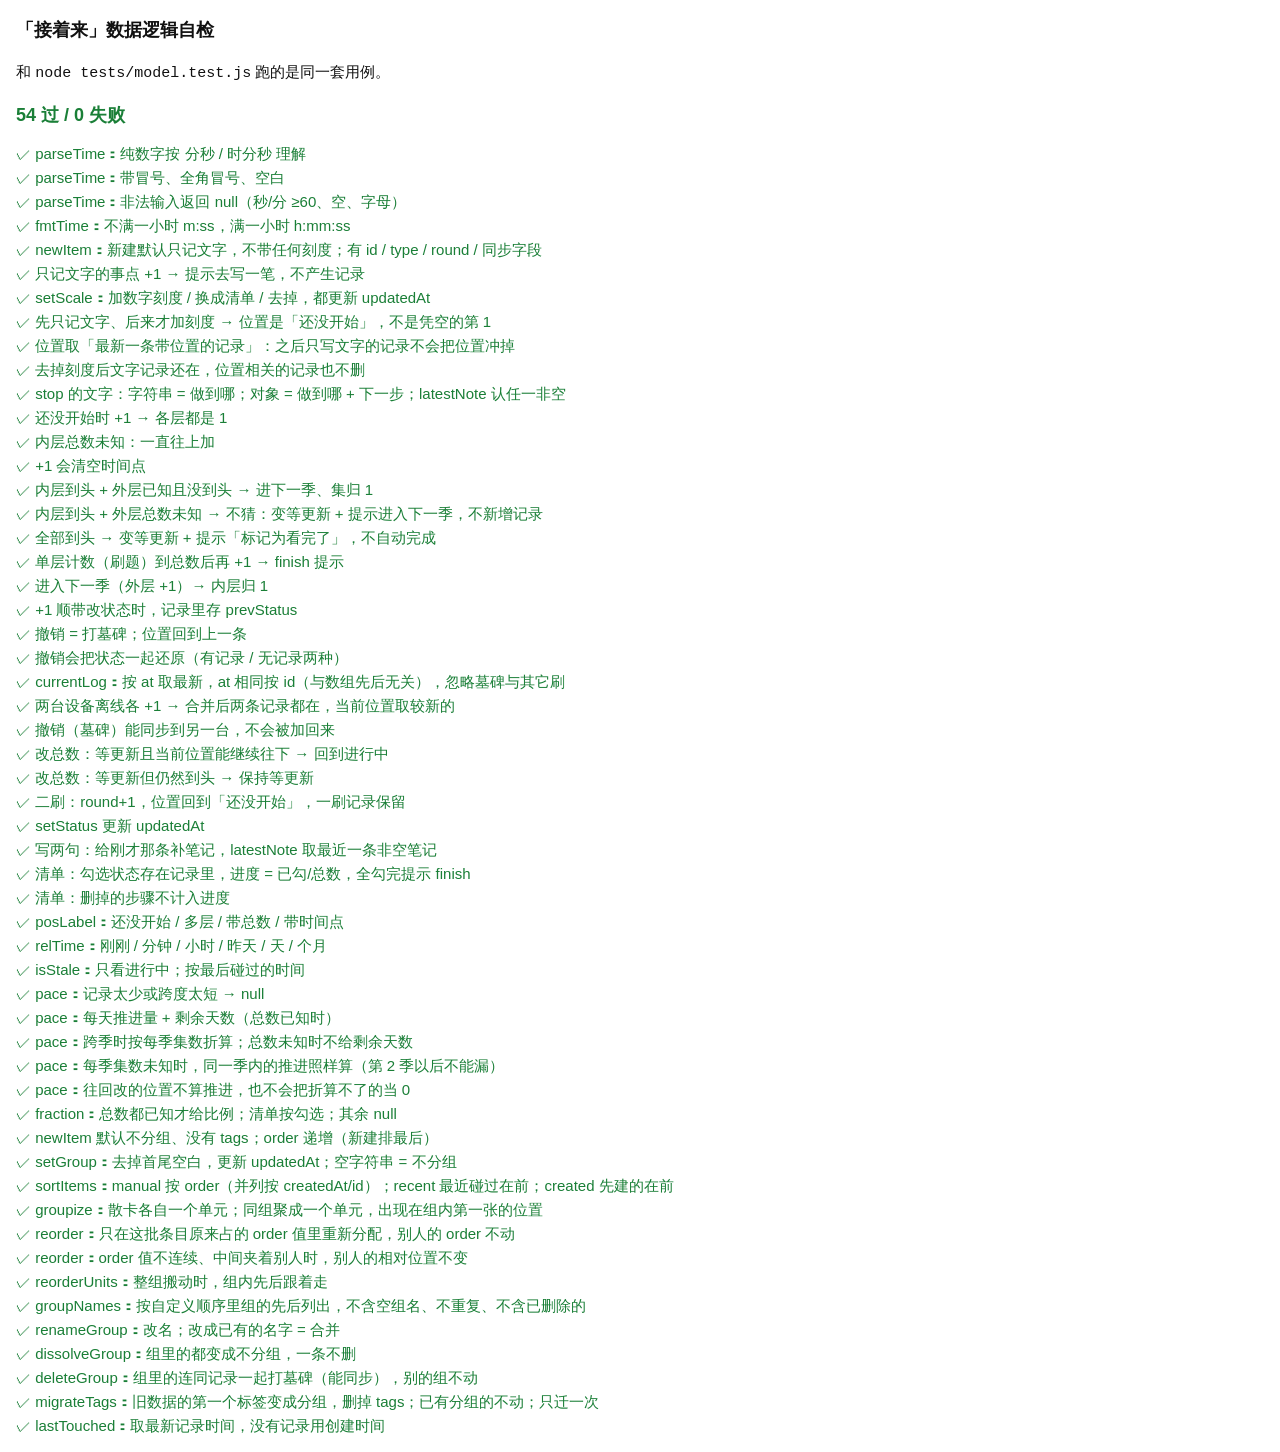
<file: tests/model.html>
<!doctype html>
<html lang="zh-CN">
<head>
<meta charset="utf-8">
<meta name="viewport" content="width=device-width,initial-scale=1">
<title>数据逻辑自检</title>
<style>
  body{font:15px/1.6 -apple-system,"PingFang SC","Microsoft YaHei",sans-serif;margin:16px;background:#fff;color:#111}
  h1{font-size:18px}
  .p{color:#1a7f37}.f{color:#c9352b;font-weight:600}
  pre{white-space:pre-wrap;margin:0 0 0 1.5em;color:#c9352b}
  @media (prefers-color-scheme:dark){body{background:#111;color:#eee}.p{color:#5fd07a}.f,pre{color:#ff8a80}}
</style>
</head>
<body>
<h1>「接着来」数据逻辑自检</h1>
<p>和 <code>node tests/model.test.js</code> 跑的是同一套用例。</p>
<div id="out"></div>
<script src="../assets/sync-core.js"></script>
<script src="../assets/model.js"></script>
<script src="model.cases.js"></script>
<script>
  const out = document.getElementById('out');
  let pass = 0, fail = 0;
  const eq = (a, b) => { if (a !== b) throw new Error('期望 ' + JSON.stringify(b) + '，实际 ' + JSON.stringify(a)); };
  const ok = (v, msg) => { if (!v) throw new Error(msg || '断言为假'); };
  const line = (cls, txt, err) => {
    const d = document.createElement('div'); d.className = cls; d.textContent = txt; out.appendChild(d);
    if (err) { const p = document.createElement('pre'); p.textContent = err; out.appendChild(p); }
  };
  const t = (name, fn) => {
    try { fn(); pass++; line('p', '✓ ' + name); }
    catch (e) { fail++; line('f', '✗ ' + name, e.message); }
  };
  MODEL_CASES(Model, SyncCore, t, eq, ok);
  const h = document.createElement('h1');
  h.textContent = pass + ' 过 / ' + fail + ' 失败';
  h.className = fail ? 'f' : 'p';
  out.prepend(h);
  document.title = (fail ? '✗ ' : '✓ ') + pass + '/' + (pass + fail);
</script>
</body>
</html>
</file>
